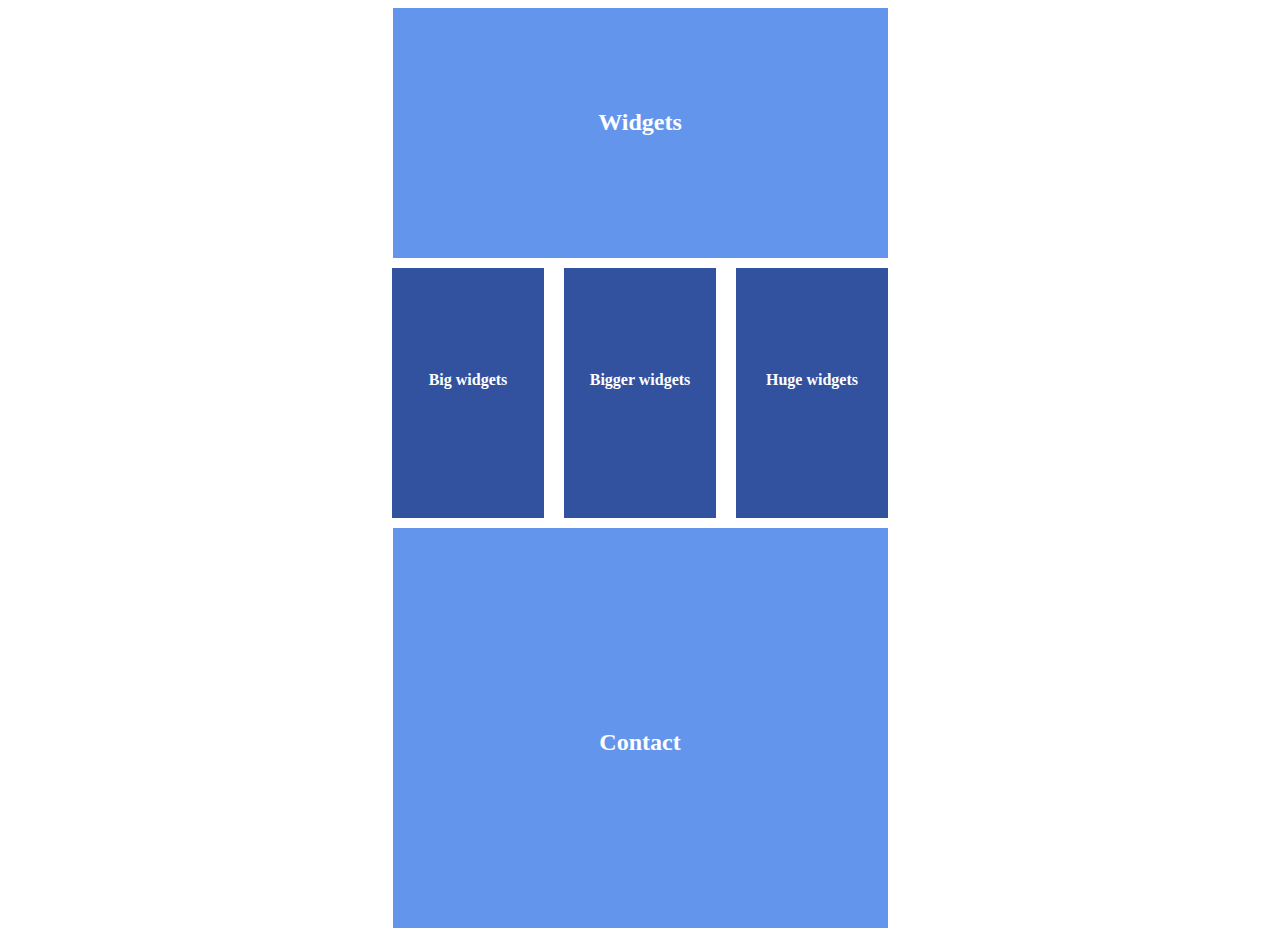
<file: lesson2/index.html>
<!doctype html>
<html lang="en">
    <head>
        <meta charset="UTF-8">
        <meta name="viewport"
              content="width=device-width, user-scalable=no, initial-scale=1.0, maximum-scale=1.0, minimum-scale=1.0">
        <meta http-equiv="X-UA-Compatible" content="ie=edge">
        <title>Homework2Part1</title>
        <link rel="stylesheet" href="css/main.css">
    </head>
    <body>
        <div class="container">
            <div class="target">
                <h2>Widgets</h2>
            </div>
            <div class="fatherpoint">
                <div class="point">
                    <h4>Big widgets</h4>
                </div>
                <div class="point">
                    <h4>Bigger widgets</h4>
                </div>
                <div class="point">
                    <h4>Huge widgets</h4>
                </div>
            </div>
            <div class="target2">
                <h2>Contact</h2>
            </div>
        </div>
    </body>
</html>
</file>
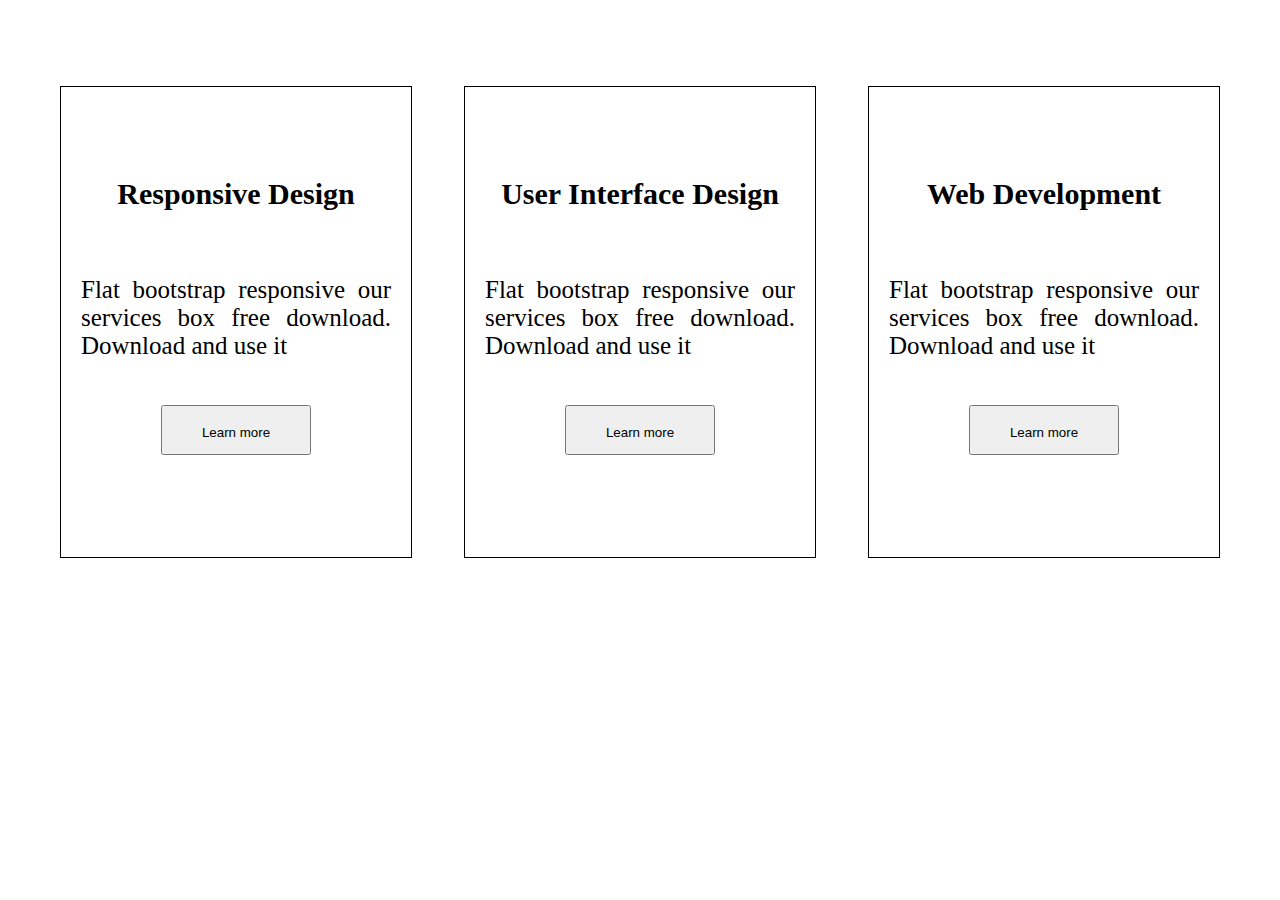
<file: lesson2/indexhomework2.html>
<!doctype html>
<html lang="en">
    <head>
        <meta charset="UTF-8">
        <meta name="viewport"
              content="width=device-width, user-scalable=no, initial-scale=1.0, maximum-scale=1.0, minimum-scale=1.0">
        <meta http-equiv="X-UA-Compatible" content="ie=edge">
        <title>Homework2Part2</title>
        <link rel="stylesheet" href="css/mainhomework2.css">
    </head>

    <body>
    <div class="container">
        <div class="card">
            <div class="title"><h1>Responsive Design</h1></div>

            <div class="description">
                <p>Flat bootstrap responsive our services box free download. Download and use it</p>
            </div>
            <div class="button-box">
                <button>Learn more</button>
            </div>
        </div>

        <div class="card">
            <div class="title"><h1>User Interface Design</h1></div>

            <div class="description">
                <p>Flat bootstrap responsive our services box free download. Download and use it</p>
            </div>
            <div class="button-box">
                <button>Learn more</button>
            </div>

        </div>
        <div class="card">
            <div class="title"><h1>Web Development</h1></div>

            <div class="description">
                <p>Flat bootstrap responsive our services box free download. Download and use it</p>
            </div>
            <div class="button-box">
                <button>Learn more</button>
            </div>
        </div>
    </div>

    </body>
</html>
</file>
<file: lesson2/css/main.css>
.target{
    background: cornflowerblue;
    height: 250px;
    width: 495px;
    box-sizing: border-box;
    padding-top: 81.5px;
    display: block;
    margin: 0 auto;
}
.target>h2{
    color: #fff;
    text-decoration: none;
    text-align: center;
}
.point{
    background: #32519f;
    height: 250px;
    width: 152px;
    box-sizing: border-box;
    padding-top: 81.5px;
    margin: 10px;
}
.point>h4{
    color: #fff;
    text-decoration: none;
    text-align: center;
}
.fatherpoint{
    display: flex;
    justify-content: center;
}
.target2{
    background: cornflowerblue;
    height: 400px;
    width: 495px;
    box-sizing: border-box;
    padding-top: 181px ;
    display: block;
    margin: 0 auto;
}
.target2>h2{
    color:#fff;
    text-decoration: none;
    text-align: center;
}
</file>
<file: lesson2/css/mainhomework2.css>
.container {
    display: flex;
    height: 600px;
    justify-content: space-evenly;
    align-items: end;
    box-sizing: border-box;
    padding-bottom: 50px;
}

.card {
    height: 400px;
    width: 350px;
    padding-top: 70px;
    border: 1px solid black;
    margin-top: 100px;
}

.title > h1 {
    font-size: 30px;
    text-align: center;
    display: flex;
    justify-content: center;
    align-items: center;
}

.description {
    text-align: justify;
    box-sizing: border-box;
    padding: 20px;
    font-size: 25px;
}

.button-box {
    display: flex;
    justify-content: center;
    align-items: center;
}

.button-box > button {
    height: 50px;
    width: 150px;
    text-align: center;
    line-height: 50px;
    vertical-align: center;
}
</file>
